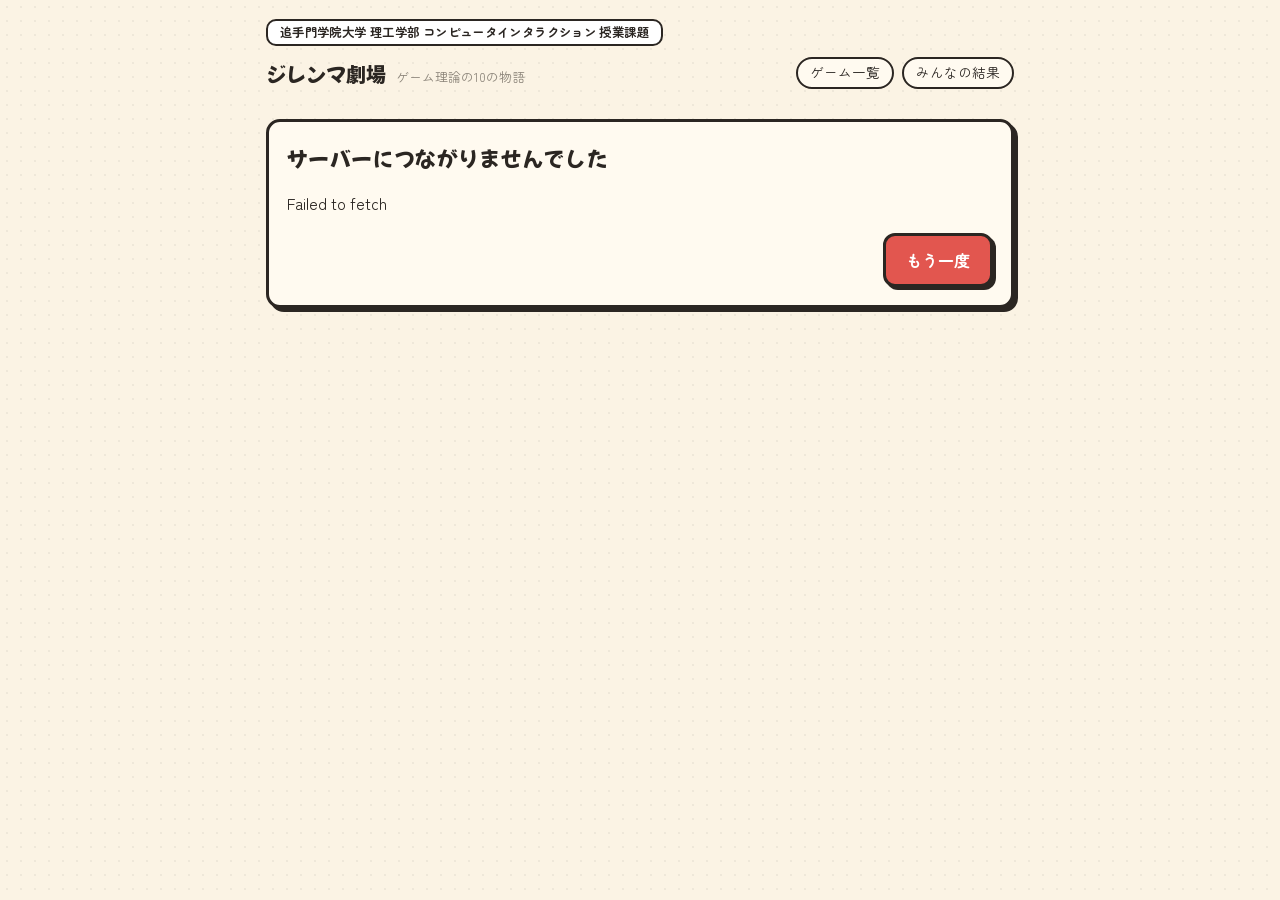
<file: index.html>
<!doctype html>
<html lang="ja">
<head>
<meta charset="utf-8">
<meta name="viewport" content="width=device-width, initial-scale=1">
<title>ジレンマ劇場</title>
<link rel="preconnect" href="https://fonts.googleapis.com">
<link rel="preconnect" href="https://fonts.gstatic.com" crossorigin>
<link href="https://fonts.googleapis.com/css2?family=Mochiy+Pop+One&family=Zen+Maru+Gothic:wght@400;700;900&display=swap" rel="stylesheet">
<link rel="stylesheet" href="css/style.css">
</head>
<body>
<div class="wrap">
  <div id="course" class="course hidden"></div>
  <header class="topbar">
    <a class="brand" href="index.html"><b id="siteTitle">ジレンマ劇場</b><span id="siteSub"></span></a>
    <nav class="toplinks"><a class="chiplink" href="index.html">ゲーム一覧</a><a class="chiplink" id="resultsLink" href="results.html">みんなの結果</a></nav>
  </header>
  <div id="demoBanner" class="demo-banner hidden">デモモードで動いています（回答はこのブラウザの中だけに保存されます）。授業で使うときは <code>js/config.js</code> に Apps Script の URL を設定してください。</div>
  <main id="app" aria-live="polite"></main>
</div>
<script src="js/config.js"></script>
<script src="js/common.js"></script>
<script src="js/art.js"></script>
<script src="js/games.js"></script>
<script src="js/play.js"></script>
</body>
</html>
</file>
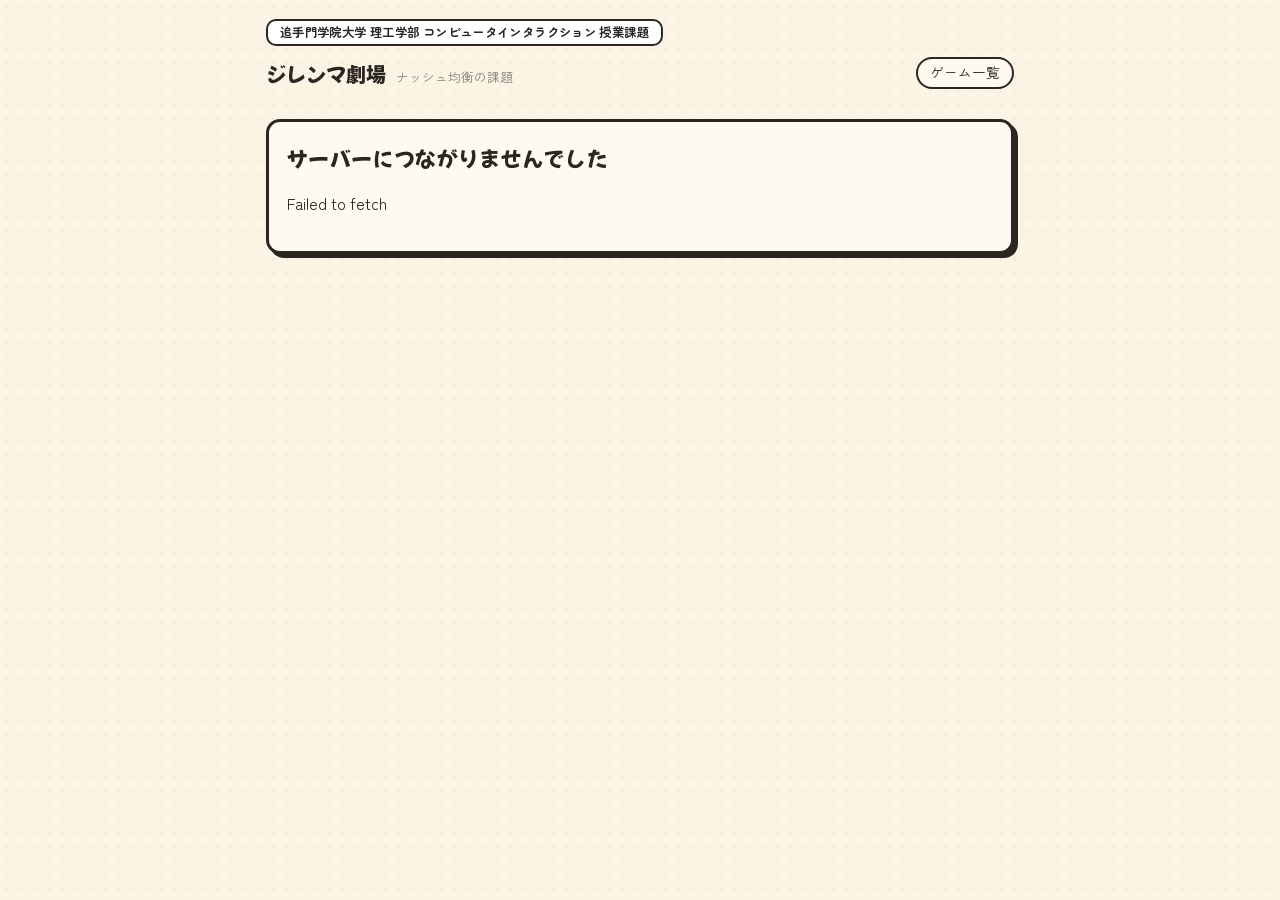
<file: quiz.html>
<!doctype html>
<html lang="ja">
<head>
<meta charset="utf-8">
<meta name="viewport" content="width=device-width, initial-scale=1">
<title>ナッシュ均衡の課題｜ジレンマ劇場</title>
<link rel="preconnect" href="https://fonts.googleapis.com">
<link rel="preconnect" href="https://fonts.gstatic.com" crossorigin>
<link href="https://fonts.googleapis.com/css2?family=Mochiy+Pop+One&family=Zen+Maru+Gothic:wght@400;700;900&display=swap" rel="stylesheet">
<link rel="stylesheet" href="css/style.css">
<style>
:root{--gc:#2f6fb0;--aBg:#DCEBFA;--aFg:#173F70;--bBg:#FCE7D6;--bFg:#85420F}
.tagA,.tagB{display:inline-block;border-radius:12px;padding:3px 12px;font-weight:700;font-size:.95rem;white-space:nowrap}
.tagA{background:var(--aBg);color:var(--aFg)}.tagB{background:var(--bBg);color:var(--bFg)}
.va{color:var(--aFg)}.vb{color:var(--bFg)}
.qm{border-collapse:collapse;margin:10px auto}
.qm th{font-weight:700;padding:4px 8px;text-align:center}
.qm th.r{text-align:right}
.qm td{border:2px solid #555;min-width:92px;height:62px;text-align:center;font-size:1.25rem;font-weight:700;background:#fff;position:relative;font-variant-numeric:tabular-nums}
.qm td.pick{cursor:pointer;user-select:none}
.qm td.pick:hover{background:#fffbe9}
.qm td.sel{background:#fff1bf;box-shadow:inset 0 0 0 3px #f2c14e}
.qm td.sel::after{content:'★';position:absolute;top:2px;right:6px;font-size:.85rem;color:#b88a00}
.qm td.ne{background:#fff1bf}
.qm td.ne::after{content:'★ 均衡';position:absolute;top:-11px;right:4px;font-size:.7rem;background:#f2c14e;border:1.5px solid var(--ink);border-radius:999px;padding:0 6px;color:var(--ink)}
.qm .ring{border:2.5px solid currentColor;border-radius:999px;padding:0 4px}
.qm .tag-row{padding-right:10px}
.qcard{border-left:6px solid var(--gc)}
.qhead{display:flex;justify-content:space-between;align-items:baseline;gap:8px;flex-wrap:wrap}
.qno{font-family:'Mochiy Pop One',sans-serif;font-size:1.25rem}
.none{display:flex;gap:8px;align-items:center;justify-content:center;margin-top:6px;font-weight:700;cursor:pointer}
.none input{width:20px;height:20px}
.ans{display:grid;grid-template-columns:auto 160px;gap:8px 12px;align-items:center;justify-content:center;margin-top:10px}
.ans input{width:160px;font:inherit;font-size:1.1rem;border:3px solid var(--ink);border-radius:10px;padding:6px 10px;text-align:center}
.ans label{font-weight:700;text-align:right}
.ok{color:var(--good);font-weight:900}.ng{color:var(--bad);font-weight:900}
.expl{background:var(--paper2);border-radius:10px;padding:10px 14px;margin-top:10px;font-size:.95rem;line-height:1.8}
.score{font-family:'Mochiy Pop One',sans-serif;font-size:3rem;text-align:center;line-height:1.2}
.sec{font-family:'Mochiy Pop One',sans-serif;font-size:1.2rem;margin:26px 0 4px}
.legend2{font-size:.85rem;text-align:center;color:var(--ink2)}
@media (max-width:560px){.qm td{min-width:70px;height:54px;font-size:1.05rem}.ans{grid-template-columns:1fr}.ans label{text-align:left}}
</style>
</head>
<body>
<div class="wrap">
  <div id="course" class="course hidden"></div>
  <header class="topbar">
    <a class="brand" href="index.html"><b id="siteTitle">ジレンマ劇場</b><span>ナッシュ均衡の課題</span></a>
    <nav class="toplinks"><a class="chiplink" href="index.html">ゲーム一覧</a></nav>
  </header>
  <div id="demoBanner" class="demo-banner hidden">デモモードで動いています（提出はこのブラウザの中だけに保存されます）。</div>
  <main id="app" aria-live="polite"></main>
</div>
<script src="js/config.js"></script>
<script src="js/common.js"></script>
<script src="js/quiz-data.js"></script>
<script src="js/quiz.js"></script>
</body>
</html>
</file>
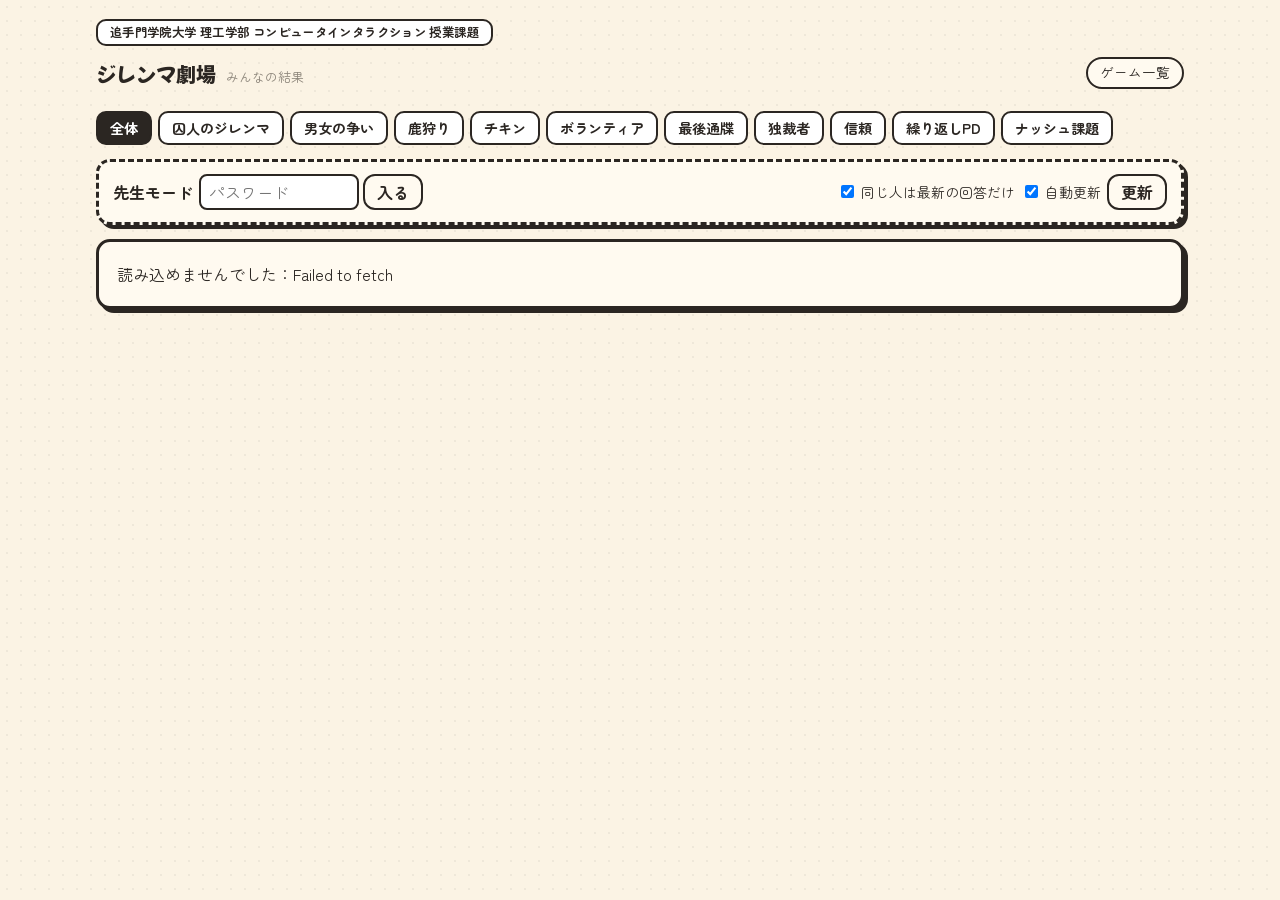
<file: results.html>
<!doctype html>
<html lang="ja">
<head>
<meta charset="utf-8">
<meta name="viewport" content="width=device-width, initial-scale=1">
<title>みんなの結果｜ジレンマ劇場</title>
<link rel="preconnect" href="https://fonts.googleapis.com">
<link rel="preconnect" href="https://fonts.gstatic.com" crossorigin>
<link href="https://fonts.googleapis.com/css2?family=Mochiy+Pop+One&family=Zen+Maru+Gothic:wght@400;700;900&display=swap" rel="stylesheet">
<link rel="stylesheet" href="css/style.css">
</head>
<body>
<div class="wrap wide">
  <div id="course" class="course hidden"></div>
  <header class="topbar">
    <a class="brand" href="index.html"><b id="siteTitle">ジレンマ劇場</b><span>みんなの結果</span></a>
    <nav class="toplinks"><a class="chiplink" href="index.html">ゲーム一覧</a></nav>
  </header>
  <div id="demoBanner" class="demo-banner hidden">デモモード：サンプルデータ（22人分ほど）と、このブラウザで遊んだ回答を表示しています。先生モードのパスワードは <b>demo</b> です。</div>

  <nav class="tabs" id="tabs" aria-label="ゲームの切り替え"></nav>

  <section class="panel tight teacher" id="teacherPanel">
    <div class="filters" style="margin:0">
      <b>先生モード</b>
      <span id="tLogin"><input type="password" id="pw" placeholder="パスワード" style="font:inherit;border:2px solid var(--ink);border-radius:8px;padding:2px 8px;width:10em"> <button class="btn ghost" id="pwBtn" style="padding:2px 12px">入る</button></span>
      <span id="tTools" class="hidden">
        <button class="btn primary" id="classifyBtn" style="padding:4px 14px">AIで理由を分類</button>
        <button class="btn ghost" id="csvBtn" style="padding:2px 12px">CSVダウンロード</button>
        <button class="btn ghost hidden" id="resetBtn" style="padding:2px 12px">デモデータを初期化</button>
        <button class="btn ghost" id="logoutBtn" style="padding:2px 12px">出る</button>
      </span>
      <label class="small" style="margin-left:auto"><input type="checkbox" id="latestOnly" checked> 同じ人は最新の回答だけ</label>
      <label class="small"><input type="checkbox" id="auto" checked> 自動更新</label>
      <button class="btn ghost" id="reload" style="padding:2px 12px">更新</button>
    </div>
    <div class="small" id="tMsg" aria-live="polite"></div>
    <div id="gatePanel" class="hidden"></div>
  </section>

  <main id="view" aria-live="polite"><div class="panel">読み込み中…</div></main>
</div>
<script src="js/config.js"></script>
<script src="js/common.js"></script>
<script src="js/art.js"></script>
<script src="js/games.js"></script>
<script src="js/quiz-data.js"></script>
<script src="js/results.js"></script>
</body>
</html>
</file>
<file: css/style.css>
:root {
  --paper: #fbf3e4;
  --paper2: #f4e8d2;
  --card: #fffaf0;
  --ink: #2b2622;
  --ink2: #5c534a;
  --muted: #8a8378;
  --line: #2b2622;
  --gc: #e2564f;          /* ゲームごとの色（JSで上書き） */
  --good: #3f7d4e;
  --bad: #c0392b;
  --shadow: 4px 4px 0 var(--ink);
  --radius: 14px;
  color-scheme: light;
}
* { box-sizing: border-box; }
html, body { margin: 0; }
body {
  background: var(--paper);
  background-image: radial-gradient(rgba(43, 38, 34, .06) 1px, transparent 1.2px);
  background-size: 14px 14px;
  color: var(--ink);
  font-family: 'Zen Maru Gothic', 'Hiragino Maru Gothic ProN', 'Noto Sans JP', sans-serif;
  font-size: 16px;
  line-height: 1.75;
  -webkit-font-smoothing: antialiased;
}
h1, h2, h3, .pop { font-family: 'Mochiy Pop One', 'Zen Maru Gothic', sans-serif; font-weight: 400; letter-spacing: .02em; }
a { color: inherit; }
.wrap { max-width: 780px; margin: 0 auto; padding: 16px 16px 64px; }
.wide { max-width: 1120px; }
.muted { color: var(--muted); }
.small { font-size: .86rem; }
.center { text-align: center; }
.hidden { display: none !important; }

/* ---------- ヘッダー ---------- */
.topbar { display: flex; align-items: center; justify-content: space-between; gap: 12px; padding: 4px 0 14px; }
.brand { text-decoration: none; display: flex; align-items: baseline; gap: 10px; }
.brand b { white-space: nowrap; font-family: 'Mochiy Pop One', sans-serif; font-weight: 400; font-size: 1.25rem; }
.brand span { font-size: .8rem; color: var(--muted); }
.toplinks { display: flex; gap: 8px; flex-wrap: wrap; }
.chiplink { font-size: .85rem; text-decoration: none; border: 2px solid var(--ink); border-radius: 999px; padding: 2px 12px; background: var(--card); }
.chiplink:hover { background: #fff; }
.demo-banner { background: #fff3b0; border: 2px dashed var(--ink); border-radius: 10px; padding: 8px 12px; font-size: .86rem; margin-bottom: 14px; }

/* ---------- パネル・カード ---------- */
.panel {
  background: var(--card); border: 3px solid var(--line); border-radius: var(--radius);
  box-shadow: var(--shadow); padding: 18px; margin: 14px 0;
}
.panel.tight { padding: 12px 14px; }
.art { display: block; width: 100%; height: auto; border-radius: 10px; border: 3px solid var(--line); background: #fff; }
.comic { position: relative; }
.comic .art { box-shadow: var(--shadow); animation: pop .45s cubic-bezier(.2, 1.4, .4, 1) both; }
@keyframes pop { from { transform: scale(.94) rotate(-1deg); opacity: 0; } to { transform: none; opacity: 1; } }
.narr { font-size: 1.06rem; margin: 16px 2px 4px; min-height: 5.2em; }
.narr .sent { display: inline; opacity: 0; animation: fadein .5s ease forwards; }
@keyframes fadein { to { opacity: 1; } }
.narr b { background: linear-gradient(transparent 60%, color-mix(in srgb, var(--gc) 35%, transparent) 60%); }

.kicker { display: inline-block; font-size: .78rem; font-weight: 700; color: #fff; background: var(--gc); border: 2px solid var(--ink); border-radius: 999px; padding: 0 10px; }
.title-xl { font-size: clamp(1.5rem, 5vw, 2.1rem); margin: 6px 0 2px; line-height: 1.35; }
.title-l { font-size: 1.3rem; margin: 4px 0 8px; line-height: 1.4; }

/* ---------- ボタン ---------- */
.btn {
  appearance: none; cursor: pointer; font: inherit; font-weight: 700;
  border: 3px solid var(--ink); border-radius: 12px; background: #fff; color: var(--ink);
  padding: 10px 20px; box-shadow: 3px 3px 0 var(--ink); transition: transform .06s, box-shadow .06s;
  text-decoration: none; display: inline-flex; align-items: center; justify-content: center; gap: 8px;
}
.btn:hover { transform: translate(-1px, -1px); box-shadow: 4px 4px 0 var(--ink); }
.btn:active { transform: translate(2px, 2px); box-shadow: 1px 1px 0 var(--ink); }
.btn.primary { background: var(--gc); color: #fff; }
.btn.ghost { background: transparent; box-shadow: none; border-width: 2px; }
.btn:disabled { opacity: .45; cursor: not-allowed; transform: none; box-shadow: 3px 3px 0 var(--ink); }
.btn.big { font-size: 1.1rem; padding: 12px 26px; }
.btnrow { display: flex; gap: 10px; justify-content: space-between; align-items: center; flex-wrap: wrap; margin-top: 14px; }
.btnrow.end { justify-content: flex-end; }
.btnrow.centered { justify-content: center; }

.dots { display: flex; gap: 6px; }
.dots i { width: 10px; height: 10px; border-radius: 50%; border: 2px solid var(--ink); background: #fff; }
.dots i.on { background: var(--gc); }

/* ---------- フォーム ---------- */
label.f { display: block; font-weight: 700; margin: 12px 0 4px; }
input[type=text], textarea {
  width: 100%; font: inherit; color: var(--ink); background: #fff;
  border: 3px solid var(--ink); border-radius: 10px; padding: 10px 12px;
}
input[type=text]:focus, textarea:focus { outline: 3px solid color-mix(in srgb, var(--gc) 45%, transparent); outline-offset: 1px; }
textarea { min-height: 110px; resize: vertical; }
.counter { font-size: .8rem; color: var(--muted); text-align: right; }
.counter.ok { color: var(--good); }
.err { color: var(--bad); font-weight: 700; font-size: .9rem; min-height: 1.4em; }
.note { font-size: .86rem; color: var(--ink2); background: var(--paper2); border-radius: 10px; padding: 8px 12px; }

/* ---------- 選択カード ---------- */
.choices { display: grid; grid-template-columns: 1fr 1fr; gap: 12px; margin: 10px 0; }
.choice {
  cursor: pointer; text-align: left; font: inherit; color: var(--ink);
  background: #fff; border: 3px solid var(--ink); border-radius: 14px; padding: 14px; box-shadow: 3px 3px 0 var(--ink);
  transition: transform .08s, background .15s;
}
.choice:hover { transform: translateY(-2px); }
.choice .ic { font-size: 2rem; line-height: 1.2; }
.choice .lb { font-family: 'Mochiy Pop One', sans-serif; font-size: 1.15rem; display: block; margin-top: 4px; }
.choice .sb { font-size: .86rem; color: var(--ink2); display: block; }
.choice.sel { background: var(--gc); color: #fff; transform: translate(2px, 2px); box-shadow: 1px 1px 0 var(--ink); }
.choice.sel .sb { color: #fff; }
.pills { display: flex; flex-wrap: wrap; gap: 8px; }
.pill {
  cursor: pointer; font: inherit; font-weight: 700; border: 2px solid var(--ink); background: #fff; border-radius: 999px; padding: 4px 14px;
}
.pill.sel { background: var(--ink); color: #fff; }
.qtitle { font-weight: 700; margin: 18px 0 6px; display: flex; gap: 8px; align-items: baseline; }
.qtitle .n { font-family: 'Mochiy Pop One', sans-serif; color: #fff; background: var(--ink); border-radius: 50%; width: 1.6em; height: 1.6em; display: inline-flex; align-items: center; justify-content: center; font-size: .8rem; flex: none; }

/* ---------- 利得表 ---------- */
.matrix { width: 100%; border-collapse: separate; border-spacing: 6px; table-layout: fixed; }
.matrix th { font-size: .86rem; font-weight: 700; padding: 4px; }
.matrix th.corner { font-size: .75rem; color: var(--muted); }
.matrix td { background: #fff; border: 2px solid var(--ink); border-radius: 10px; padding: 8px 6px; text-align: center; line-height: 1.35; }
.matrix td .me { font-family: 'Mochiy Pop One', sans-serif; font-size: 1.05rem; display: block; }
.matrix td .op { font-size: .78rem; color: var(--ink2); }
.matrix td.best { background: #e9f6e5; }
.matrix td.worst { background: #fde5e1; }
.matrix td.hit { outline: 4px solid var(--gc); outline-offset: 1px; }

/* ---------- 種明かし ---------- */
.reveal { display: grid; grid-template-columns: 1fr auto 1fr; gap: 10px; align-items: center; margin: 12px 0; }
.rcard { perspective: 600px; }
.rcard .inner { position: relative; height: 120px; transform-style: preserve-3d; transition: transform .8s cubic-bezier(.3, 1.4, .5, 1); }
.rcard.flipped .inner { transform: rotateY(180deg); }
.rcard .face { position: absolute; inset: 0; backface-visibility: hidden; border: 3px solid var(--ink); border-radius: 14px; box-shadow: 3px 3px 0 var(--ink); display: flex; flex-direction: column; align-items: center; justify-content: center; text-align: center; padding: 8px; }
.rcard .front { background: repeating-linear-gradient(45deg, var(--gc), var(--gc) 10px, color-mix(in srgb, var(--gc) 75%, #fff) 10px, color-mix(in srgb, var(--gc) 75%, #fff) 20px); color: #fff; font-size: 2.4rem; font-family: 'Mochiy Pop One', sans-serif; }
.rcard .back { background: #fff; transform: rotateY(180deg); }
.rcard.static .inner { transform: none; }
.rcard.static .back { transform: none; }
.rcard .who { font-size: .8rem; color: var(--muted); }
.rcard .act { font-family: 'Mochiy Pop One', sans-serif; font-size: 1.15rem; }
.vs { font-family: 'Mochiy Pop One', sans-serif; font-size: 1.4rem; }
.scorebox { display: grid; grid-template-columns: 1fr 1fr; gap: 10px; margin-top: 10px; }
.scorebox div { background: #fff; border: 2px solid var(--ink); border-radius: 12px; padding: 8px; text-align: center; }
.scorebox b { font-family: 'Mochiy Pop One', sans-serif; font-size: 1.3rem; display: block; font-weight: 400; }
.drum { text-align: center; font-family: 'Mochiy Pop One', sans-serif; font-size: 1.3rem; padding: 30px 0; animation: shake .25s infinite; }
@keyframes shake { 0%, 100% { transform: translateX(0); } 25% { transform: translateX(-2px) rotate(-1deg); } 75% { transform: translateX(2px) rotate(1deg); } }

/* ---------- ポータル ---------- */
.hero-title { text-align: center; margin: 10px 0 4px; font-size: clamp(1.8rem, 7vw, 3rem); line-height: 1.2; }
.hero-sub { text-align: center; color: var(--ink2); margin: 0 0 18px; }
.games { display: grid; grid-template-columns: repeat(auto-fill, minmax(230px, 1fr)); gap: 16px; }
.gcard { display: flex; flex-direction: column; text-decoration: none; background: var(--card); border: 3px solid var(--ink); border-radius: var(--radius); box-shadow: var(--shadow); overflow: hidden; transition: transform .1s; }
.gcard:hover { transform: translate(-2px, -2px) rotate(-.4deg); box-shadow: 6px 6px 0 var(--ink); }
.gcard .art { border: none; border-bottom: 3px solid var(--ink); border-radius: 0; }
.gcard .body { padding: 10px 14px 14px; }
.gcard .no { font-family: 'Mochiy Pop One', sans-serif; color: #fff; border: 2px solid var(--ink); border-radius: 8px; padding: 0 8px; font-size: .8rem; }
.gcard h3 { margin: 6px 0 0; font-size: 1.08rem; line-height: 1.4; }
.gcard .st { font-size: .82rem; color: var(--ink2); }
.gcard .tg { font-size: .86rem; margin-top: 6px; }

/* ---------- 繰り返しゲーム ---------- */
.weekbar { display: flex; justify-content: space-between; align-items: center; gap: 10px; }
.weekbar .wk { font-family: 'Mochiy Pop One', sans-serif; font-size: 1.3rem; }
.history { display: flex; gap: 4px; flex-wrap: wrap; margin: 8px 0; }
.history .h { width: 34px; border: 2px solid var(--ink); border-radius: 8px; text-align: center; font-size: .7rem; line-height: 1.2; padding: 2px 0; background: #fff; }
.history .h .k { color: var(--good); font-weight: 900; }
.history .h .s { color: var(--bad); font-weight: 900; }
.totals { display: grid; grid-template-columns: 1fr 1fr; gap: 10px; }
.totals div { border: 2px solid var(--ink); border-radius: 12px; background: #fff; padding: 6px 10px; display: flex; flex-direction: column; }
.totals span { font-size: .8rem; color: var(--ink2); }
.totals b { font-family: 'Mochiy Pop One', sans-serif; font-weight: 400; font-size: 1.2rem; }
.flash { animation: flash .7s ease; }
@keyframes flash { 0% { background: #fff3b0; } 100% { background: #fff; } }

/* ---------- スライダー ---------- */
.split { display: grid; grid-template-columns: 1fr 1fr; gap: 10px; text-align: center; margin: 10px 0; }
.split div { border: 2px solid var(--ink); border-radius: 12px; background: #fff; padding: 8px; }
.split b { font-family: 'Mochiy Pop One', sans-serif; font-size: 1.6rem; font-weight: 400; display: block; }
input[type=range] { width: 100%; accent-color: var(--gc); height: 30px; }

/* ---------- 結果ページ ---------- */
.tabs { display: flex; gap: 6px; flex-wrap: wrap; margin: 6px 0 12px; }
.tab { text-decoration: none; border: 2px solid var(--ink); border-radius: 10px; padding: 3px 12px; background: #fff; font-size: .88rem; font-weight: 700; }
.tab.on { background: var(--ink); color: #fff; }
.stats { display: grid; grid-template-columns: repeat(auto-fit, minmax(150px, 1fr)); gap: 10px; }
.stat { background: #fff; border: 2px solid var(--ink); border-radius: 12px; padding: 10px 12px; }
.stat .v { font-family: 'Mochiy Pop One', sans-serif; font-size: 1.7rem; line-height: 1.2; }
.stat .k { font-size: .8rem; color: var(--ink2); }
.grid2 { display: grid; grid-template-columns: 1fr 1fr; gap: 14px; }
.bars { display: flex; flex-direction: column; gap: 8px; }
.bar { display: grid; grid-template-columns: 8.5em 1fr 5.8em; gap: 8px; align-items: center; font-size: .9rem; }
.bar .track { height: 22px; background: var(--paper2); border: 2px solid var(--ink); border-radius: 8px; overflow: hidden; display: flex; }
.bar .fill { height: 100%; background: var(--gc); transition: width .6s ease; }
.bar .num { text-align: right; font-variant-numeric: tabular-nums; }
.stack { display: flex; height: 100%; width: 100%; }
.stack span { height: 100%; transition: width .6s ease; }
.legend { display: flex; flex-wrap: wrap; gap: 6px 14px; font-size: .82rem; margin-top: 6px; }
.legend i { display: inline-block; width: 12px; height: 12px; border-radius: 3px; border: 1.5px solid var(--ink); margin-right: 4px; vertical-align: -1px; }
.reasons { display: grid; grid-template-columns: repeat(auto-fill, minmax(260px, 1fr)); gap: 10px; }
.rc { background: #fff; border: 2px solid var(--ink); border-radius: 12px; padding: 10px 12px; font-size: .92rem; display: flex; flex-direction: column; gap: 6px; }
.rc .hd { display: flex; justify-content: space-between; gap: 6px; font-size: .8rem; color: var(--ink2); flex-wrap: wrap; }
.rc .ch { font-weight: 700; color: var(--ink); }
.rc .tx { white-space: pre-wrap; }
.rc .ai { font-size: .8rem; color: var(--ink2); border-top: 1.5px dashed #c9bfae; padding-top: 6px; }
.tag { display: inline-block; color: #fff; border-radius: 999px; padding: 0 9px; font-size: .74rem; font-weight: 700; margin: 0 4px 2px 0; }
.tag.outline { background: #fff !important; color: var(--ink); border: 1.5px solid var(--ink); }
.filters { display: flex; flex-wrap: wrap; gap: 6px; align-items: center; margin: 6px 0 10px; }
.filters select { font: inherit; border: 2px solid var(--ink); border-radius: 8px; padding: 2px 8px; background: #fff; }
.teacher { border-style: dashed; }
.chart svg { width: 100%; height: auto; display: block; }
.heat { display: grid; gap: 4px; }
.heat .c { border: 2px solid var(--ink); border-radius: 8px; text-align: center; padding: 6px 2px; font-size: .82rem; line-height: 1.3; }
.heat .c b { font-family: 'Mochiy Pop One', sans-serif; font-weight: 400; font-size: 1.05rem; display: block; }
.heat .h { font-size: .78rem; font-weight: 700; text-align: center; align-self: end; }
.overview { display: grid; grid-template-columns: repeat(auto-fill, minmax(240px, 1fr)); gap: 12px; }
.ov { text-decoration: none; background: #fff; border: 3px solid var(--ink); border-radius: 12px; padding: 10px 12px; box-shadow: 3px 3px 0 var(--ink); }
.ov h3 { margin: 0; font-size: 1rem; }
.ov .big { font-family: 'Mochiy Pop One', sans-serif; font-size: 1.5rem; }

@media (max-width: 560px) {
  .choices { grid-template-columns: 1fr; }
  .grid2 { grid-template-columns: 1fr; }
  .bar { grid-template-columns: 6.5em 1fr 5em; }
  .brand span { display: none; }
  .panel { padding: 14px; }
  .reveal { grid-template-columns: 1fr; }
  .vs { text-align: center; }
}

.ov .bar { grid-template-columns: 5.5em 1fr 3.2em; font-size: .8rem; }

/* ---------- 授業名・課題の開放 ---------- */
.course { display: inline-block; margin: 2px 0 6px; font-size: .78rem; font-weight: 700; letter-spacing: .03em; line-height: 1.5; color: var(--ink); background: #fff; border: 2px solid var(--ink); border-radius: 10px; padding: 2px 12px; }
.course span { display: inline-block; }
.gcard.locked { filter: grayscale(.85); opacity: .6; pointer-events: none; position: relative; }
.lockbadge { display: inline-block; margin-left: 6px; font-size: .74rem; font-weight: 700; background: var(--ink); color: #fff; border-radius: 999px; padding: 0 9px; vertical-align: 2px; }
.gates { display: grid; grid-template-columns: repeat(auto-fill, minmax(230px, 1fr)); gap: 8px; margin-top: 8px; }
.gate { display: flex; align-items: center; justify-content: space-between; gap: 8px; background: #fff; border: 2px solid var(--ink); border-radius: 10px; padding: 6px 10px; font-size: .88rem; }
.gate.on { background: #e9f6e5; }
.switch { position: relative; width: 52px; height: 28px; flex: none; }
.switch input { position: absolute; opacity: 0; width: 100%; height: 100%; margin: 0; cursor: pointer; z-index: 1; }
.switch span { position: absolute; inset: 0; background: #d8cdb8; border: 2px solid var(--ink); border-radius: 999px; transition: background .2s; }
.switch span::after { content: ''; position: absolute; top: 2px; left: 2px; width: 20px; height: 20px; border-radius: 50%; background: #fff; border: 2px solid var(--ink); transition: transform .2s; }
.switch input:checked + span { background: var(--good); }
.switch input:checked + span::after { transform: translateX(24px); }
.switch input:focus-visible + span { outline: 3px solid #f2c14e; outline-offset: 2px; }

/* ---------- 開閉の自動反映 ---------- */
.toast{position:fixed;left:50%;bottom:22px;transform:translateX(-50%);z-index:50;background:var(--ink);color:#fff;font-weight:700;border-radius:999px;padding:10px 22px;box-shadow:0 6px 18px rgba(0,0,0,.25);animation:toastIn .35s cubic-bezier(.2,1.4,.4,1);max-width:calc(100% - 32px);text-align:center}
.toast.out{opacity:0;transition:opacity .5s}
@keyframes toastIn{from{transform:translate(-50%,20px);opacity:0}to{transform:translate(-50%,0);opacity:1}}
.gcard{transition:filter .5s,opacity .5s}
.gcard.opened{animation:unlock 1.1s ease}
@keyframes unlock{0%{transform:scale(.96)}35%{transform:scale(1.04) rotate(-.6deg);box-shadow:0 0 0 6px #f2c14e,6px 6px 0 var(--ink)}100%{transform:none}}
.pulse{display:inline-block;width:9px;height:9px;border-radius:50%;background:var(--good);margin-right:6px;vertical-align:1px;animation:pulse 1.6s infinite}
@keyframes pulse{0%{box-shadow:0 0 0 0 rgba(63,125,78,.6)}70%{box-shadow:0 0 0 9px rgba(63,125,78,0)}100%{box-shadow:0 0 0 0 rgba(63,125,78,0)}}
@media (prefers-reduced-motion: reduce){.gcard.opened,.toast,.pulse{animation:none}}
</file>
